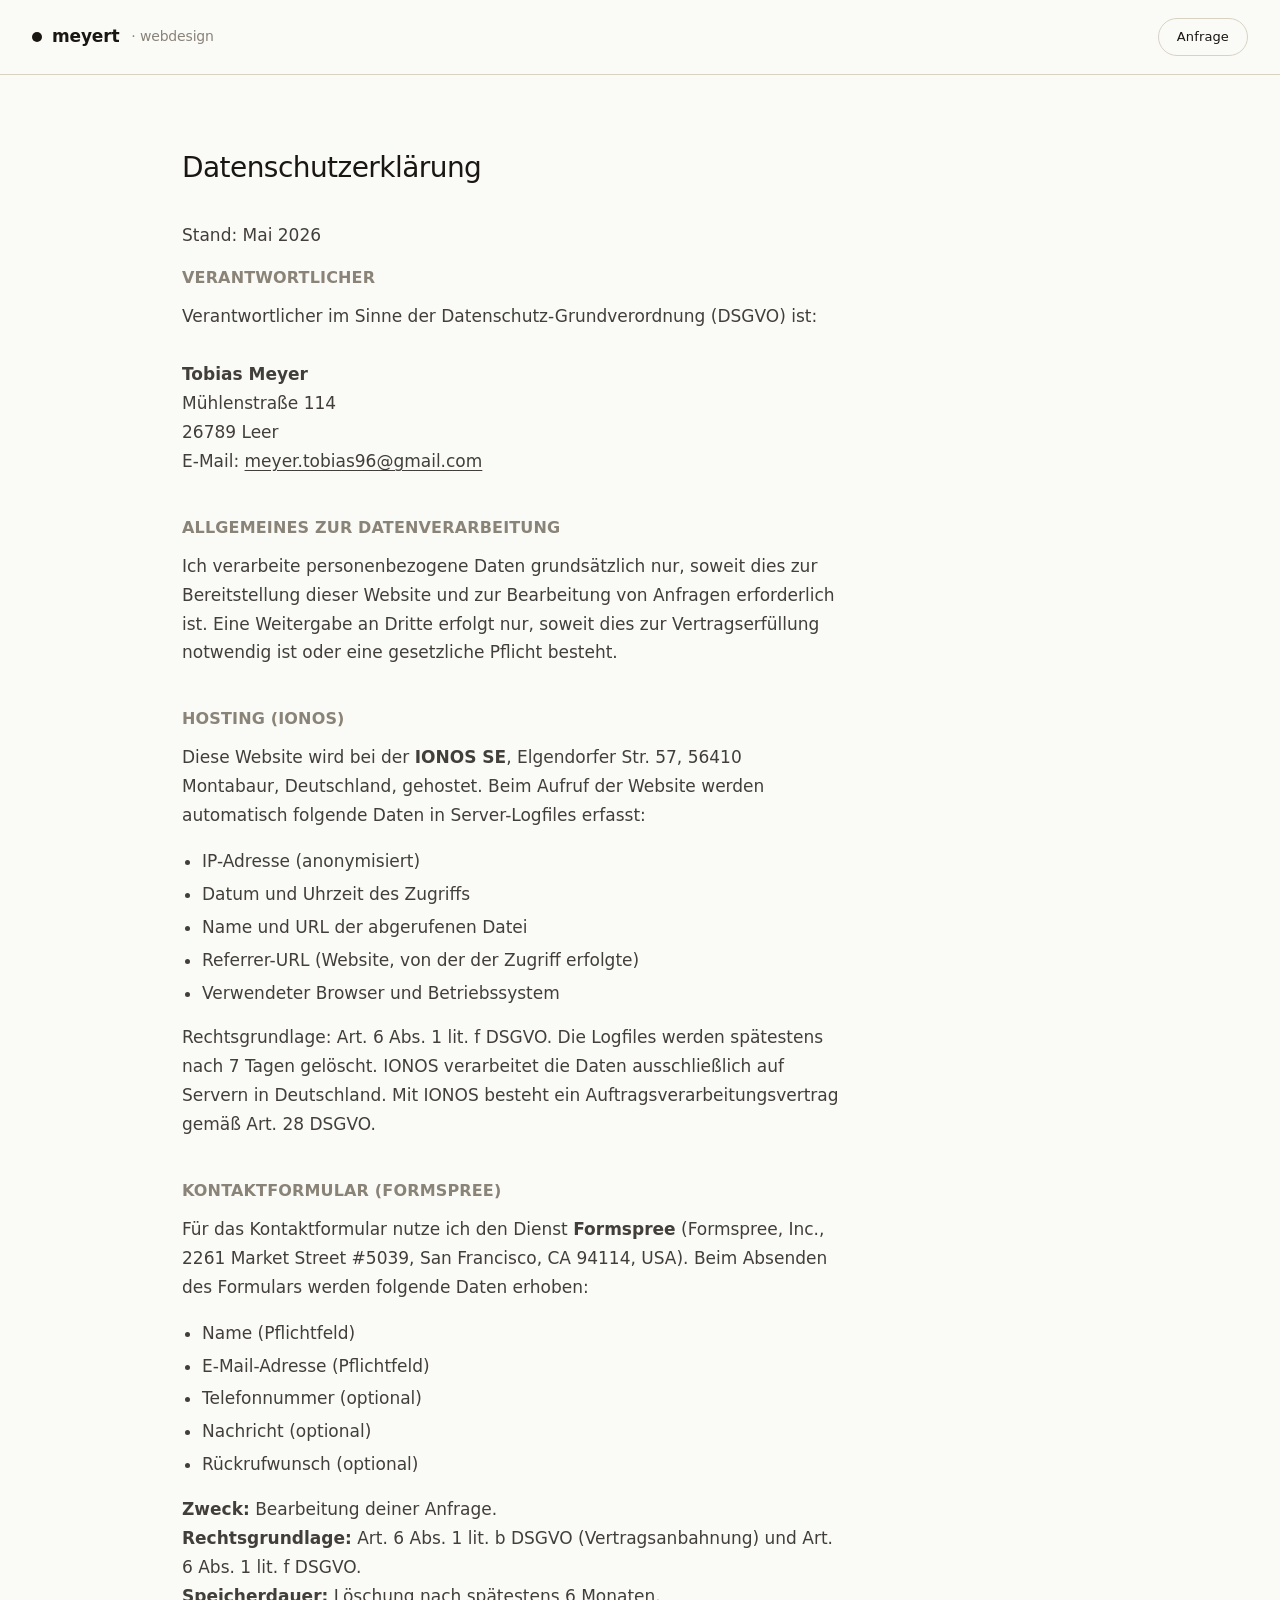
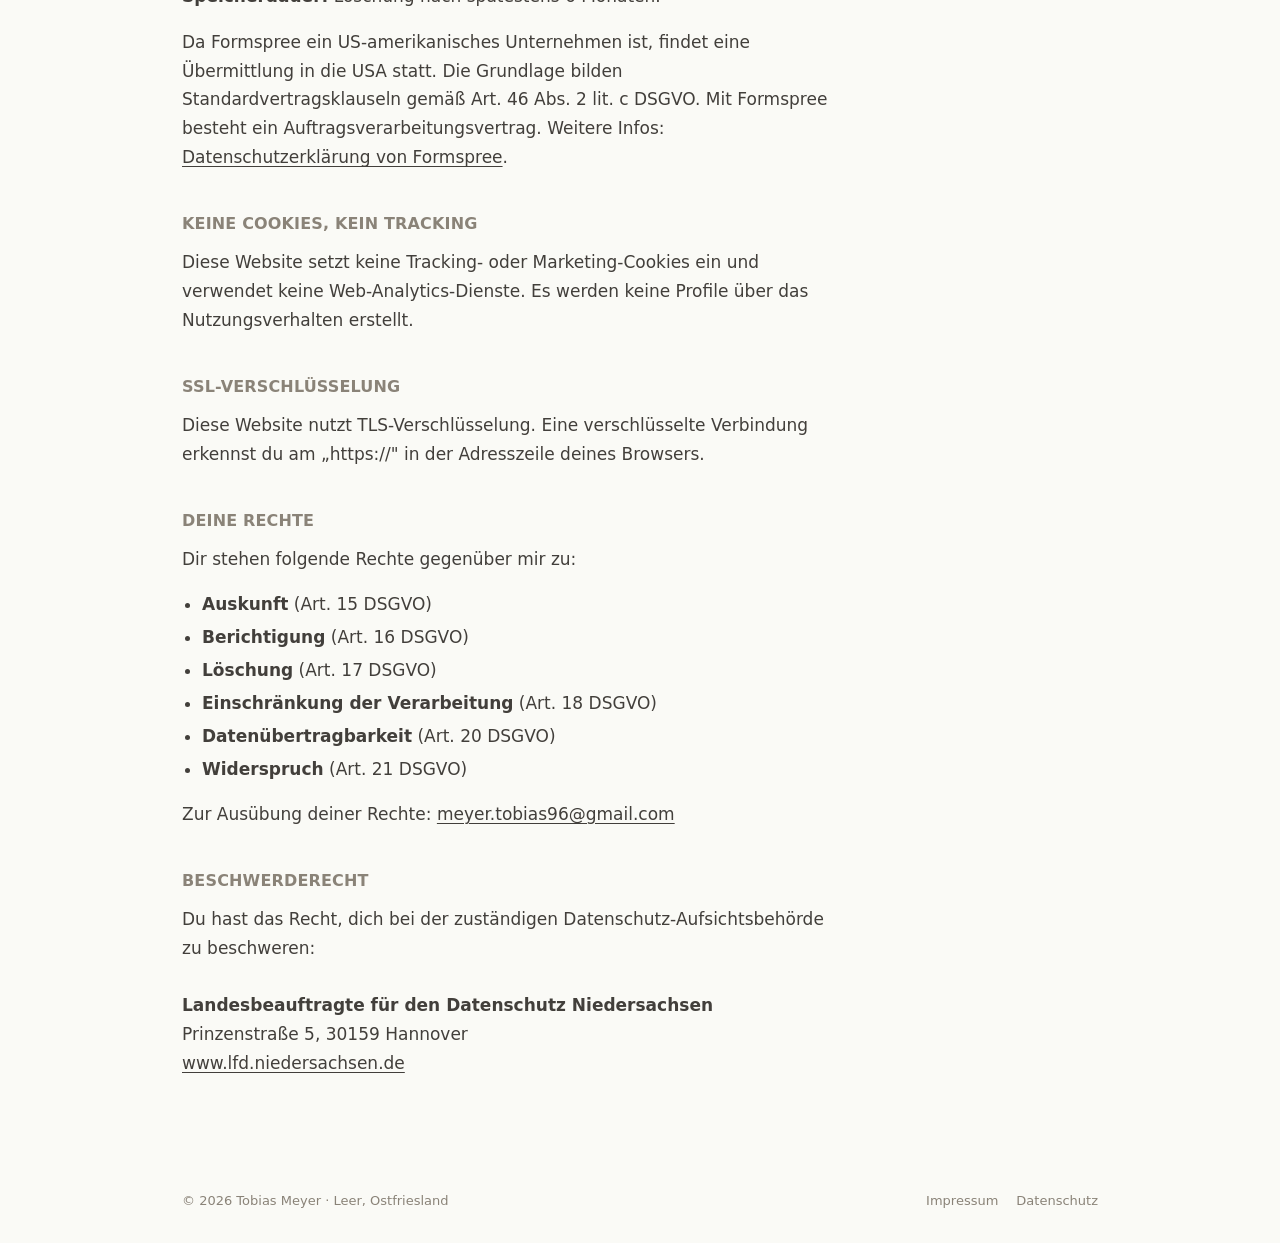
<file: datenschutz/index.html>
<!doctype html>
<html lang="de">

<head>
  <meta charset="utf-8" />
  <meta name="viewport" content="width=device-width, initial-scale=1" />
  <title>Datenschutzerklärung — meyert.tech</title>
  <meta name="robots" content="noindex, follow" />
  <link rel="canonical" href="https://meyert.tech/datenschutz/" />
  <link rel="icon" type="image/svg+xml" href="../favicon.svg" />
  <link rel="stylesheet" href="../style.css" />
  <style>
    .legal-content { border-top: none; padding-top: 72px; }
    .legal-date { font-size: 13px; color: var(--muted); margin: -20px 0 48px; }
    .legal-content ul { padding-left: 20px; margin: 10px 0 16px; }
    .legal-content li { font-size: clamp(15px, 1.8vw, 17px); line-height: 1.7; color: var(--ink); opacity: 0.82; margin-bottom: 4px; }
  </style>
</head>

<body data-mood="studio" data-scale="ruhig" data-rotator="plain">

  <nav class="reveal r1">
    <a class="brand" href="/">meyert <small>· webdesign</small></a>
    <a class="nav-cta" href="/#kontakt">
      <span id="nav-cta-text">Anfrage</span>
      <span class="nav-cta-icon" aria-hidden="true">
        <svg viewBox="0 0 24 24" fill="currentColor" width="18" height="18">
          <path d="M20 4H4c-1.1 0-2 .9-2 2v12c0 1.1.9 2 2 2h16c1.1 0 2-.9 2-2V6c0-1.1-.9-2-2-2zm0 4l-8 5-8-5V6l8 5 8-5v2z"/>
        </svg>
      </span>
    </a>
  </nav>

  <main>
    <div class="section legal-content reveal r2">

      <h1>Datenschutzerklärung</h1>
      <p class="legal-date">Stand: Mai 2026</p>

      <h2>Verantwortlicher</h2>
      <p>
        Verantwortlicher im Sinne der Datenschutz-Grundverordnung (DSGVO) ist:<br><br>
        <strong id="legal-owner-name">Tobias Meyer</strong><br>
        <span id="legal-owner-street">Mühlenstraße 114</span><br>
        <span id="legal-owner-city">26789 Leer</span><br>
        E-Mail: <a data-legal-email href="mailto:meyer.tobias96@gmail.com">meyer.tobias96@gmail.com</a>
      </p>

      <h2>Allgemeines zur Datenverarbeitung</h2>
      <p>
        Ich verarbeite personenbezogene Daten grundsätzlich nur, soweit dies zur Bereitstellung dieser Website und zur Bearbeitung von Anfragen erforderlich ist. Eine Weitergabe an Dritte erfolgt nur, soweit dies zur Vertragserfüllung notwendig ist oder eine gesetzliche Pflicht besteht.
      </p>

      <h2>Hosting (IONOS)</h2>
      <p>
        Diese Website wird bei der <strong>IONOS SE</strong>, Elgendorfer Str. 57, 56410 Montabaur, Deutschland, gehostet. Beim Aufruf der Website werden automatisch folgende Daten in Server-Logfiles erfasst:
      </p>
      <ul>
        <li>IP-Adresse (anonymisiert)</li>
        <li>Datum und Uhrzeit des Zugriffs</li>
        <li>Name und URL der abgerufenen Datei</li>
        <li>Referrer-URL (Website, von der der Zugriff erfolgte)</li>
        <li>Verwendeter Browser und Betriebssystem</li>
      </ul>
      <p>
        Rechtsgrundlage: Art. 6 Abs. 1 lit. f DSGVO. Die Logfiles werden spätestens nach 7 Tagen gelöscht. IONOS verarbeitet die Daten ausschließlich auf Servern in Deutschland. Mit IONOS besteht ein Auftragsverarbeitungsvertrag gemäß Art. 28 DSGVO.
      </p>

      <h2>Kontaktformular (Formspree)</h2>
      <p>
        Für das Kontaktformular nutze ich den Dienst <strong>Formspree</strong> (Formspree, Inc., 2261 Market Street #5039, San Francisco, CA 94114, USA). Beim Absenden des Formulars werden folgende Daten erhoben:
      </p>
      <ul>
        <li>Name (Pflichtfeld)</li>
        <li>E-Mail-Adresse (Pflichtfeld)</li>
        <li>Telefonnummer (optional)</li>
        <li>Nachricht (optional)</li>
        <li>Rückrufwunsch (optional)</li>
      </ul>
      <p>
        <strong>Zweck:</strong> Bearbeitung deiner Anfrage.<br>
        <strong>Rechtsgrundlage:</strong> Art. 6 Abs. 1 lit. b DSGVO (Vertragsanbahnung) und Art. 6 Abs. 1 lit. f DSGVO.<br>
        <strong>Speicherdauer:</strong> Löschung nach spätestens 6 Monaten.
      </p>
      <p>
        Da Formspree ein US-amerikanisches Unternehmen ist, findet eine Übermittlung in die USA statt. Die Grundlage bilden Standardvertragsklauseln gemäß Art. 46 Abs. 2 lit. c DSGVO. Mit Formspree besteht ein Auftragsverarbeitungsvertrag. Weitere Infos: <a href="https://formspree.io/legal/privacy-policy/" target="_blank" rel="noopener">Datenschutzerklärung von Formspree</a>.
      </p>

      <h2>Keine Cookies, kein Tracking</h2>
      <p>
        Diese Website setzt keine Tracking- oder Marketing-Cookies ein und verwendet keine Web-Analytics-Dienste. Es werden keine Profile über das Nutzungsverhalten erstellt.
      </p>

      <h2>SSL-Verschlüsselung</h2>
      <p>
        Diese Website nutzt TLS-Verschlüsselung. Eine verschlüsselte Verbindung erkennst du am „https://" in der Adresszeile deines Browsers.
      </p>

      <h2>Deine Rechte</h2>
      <p>Dir stehen folgende Rechte gegenüber mir zu:</p>
      <ul>
        <li><strong>Auskunft</strong> (Art. 15 DSGVO)</li>
        <li><strong>Berichtigung</strong> (Art. 16 DSGVO)</li>
        <li><strong>Löschung</strong> (Art. 17 DSGVO)</li>
        <li><strong>Einschränkung der Verarbeitung</strong> (Art. 18 DSGVO)</li>
        <li><strong>Datenübertragbarkeit</strong> (Art. 20 DSGVO)</li>
        <li><strong>Widerspruch</strong> (Art. 21 DSGVO)</li>
      </ul>
      <p>
        Zur Ausübung deiner Rechte: <a data-legal-email href="mailto:meyer.tobias96@gmail.com">meyer.tobias96@gmail.com</a>
      </p>

      <h2>Beschwerderecht</h2>
      <p>
        Du hast das Recht, dich bei der zuständigen Datenschutz-Aufsichtsbehörde zu beschweren:<br><br>
        <strong>Landesbeauftragte für den Datenschutz Niedersachsen</strong><br>
        Prinzenstraße 5, 30159 Hannover<br>
        <a href="https://www.lfd.niedersachsen.de" target="_blank" rel="noopener">www.lfd.niedersachsen.de</a>
      </p>

    </div>
  </main>

  <footer>
    <div id="footer-copy">© 2026 Tobias Meyer · Ostfriesland</div>
    <div class="links" id="footer-links">
      <a href="/impressum/">Impressum</a>
      <a href="/datenschutz/">Datenschutz</a>
    </div>
  </footer>

  <script src="../legal.js" defer></script>

</body>

</html>
</file>
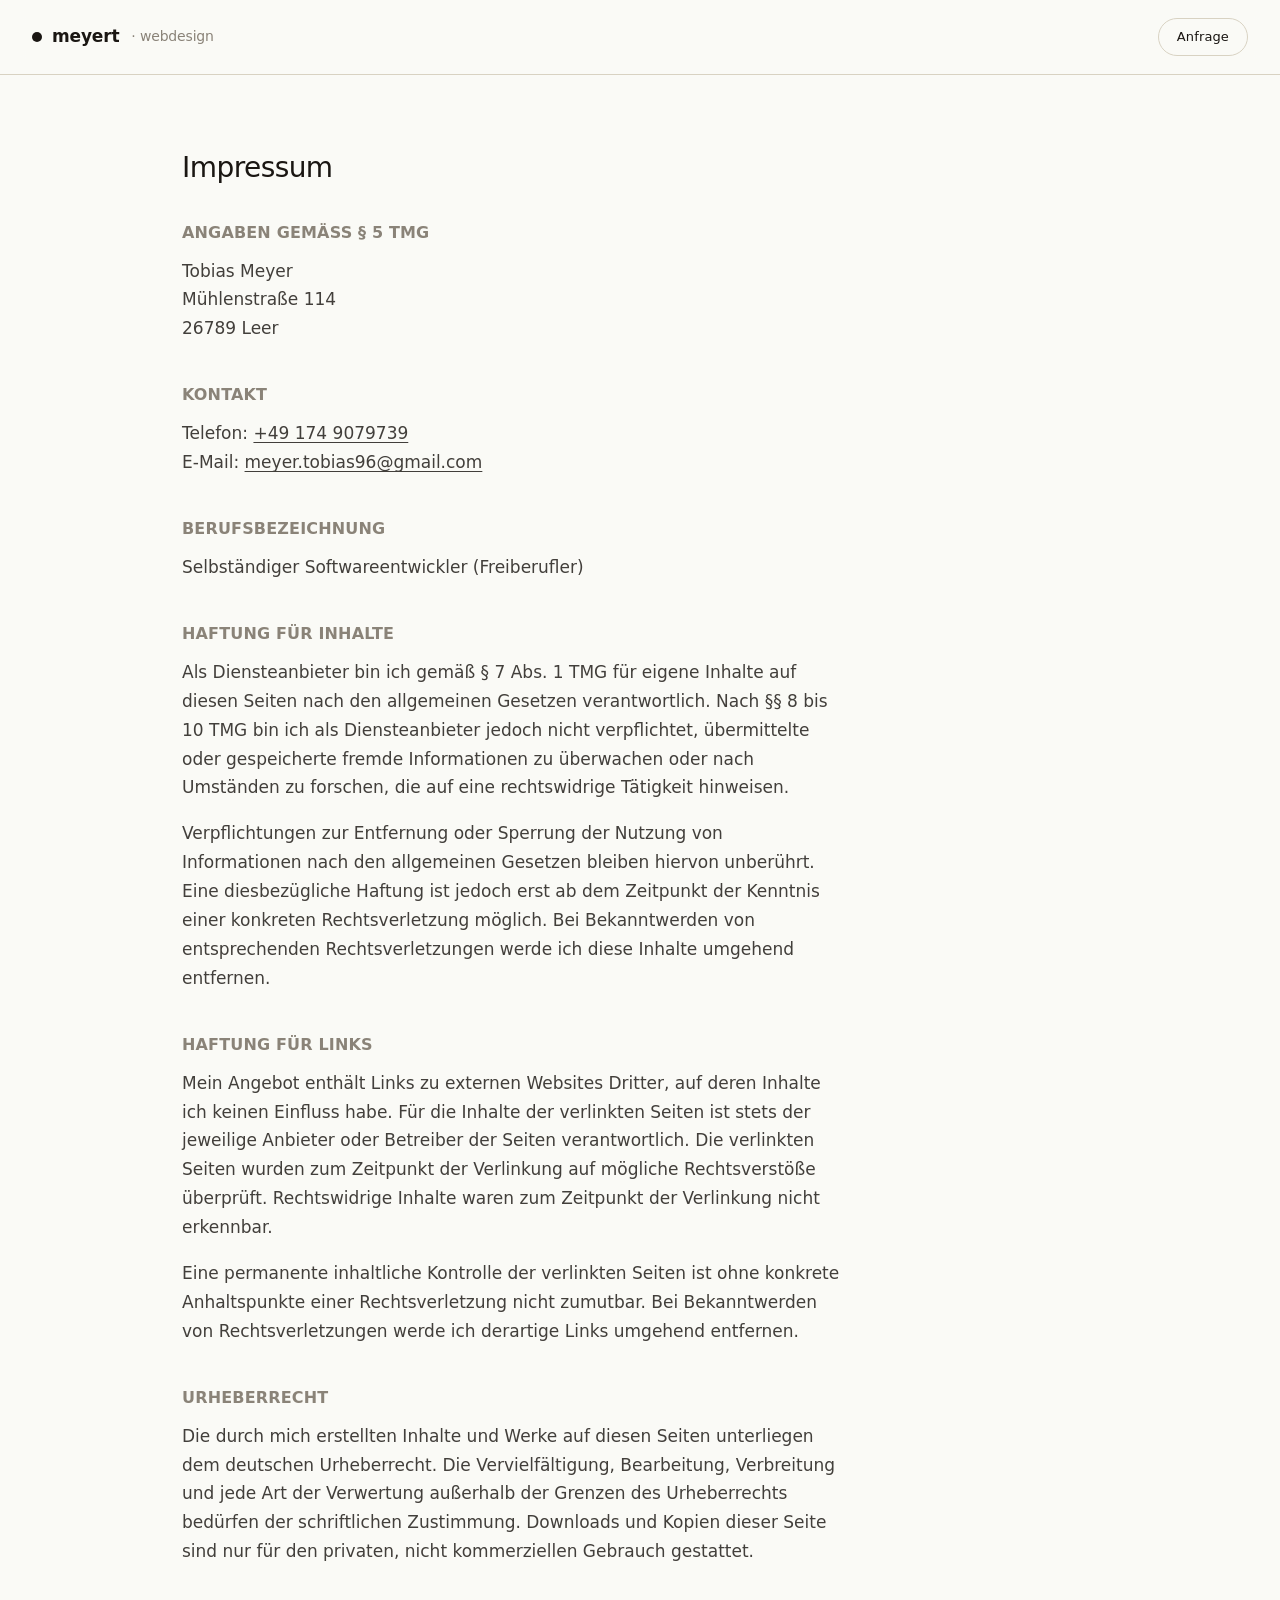
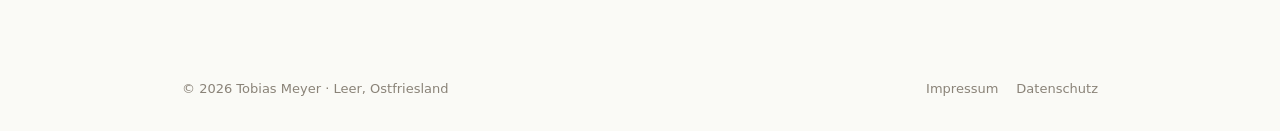
<file: impressum/index.html>
<!doctype html>
<html lang="de">

<head>
  <meta charset="utf-8" />
  <meta name="viewport" content="width=device-width, initial-scale=1" />
  <title>Impressum — meyert.tech</title>
  <meta name="robots" content="noindex, follow" />
  <link rel="canonical" href="https://meyert.tech/impressum/" />
  <link rel="icon" type="image/svg+xml" href="../favicon.svg" />
  <link rel="stylesheet" href="../style.css" />
  <style>
    .legal-content { border-top: none; padding-top: 72px; }
  </style>
</head>

<body data-mood="studio" data-scale="ruhig" data-rotator="plain">

  <nav class="reveal r1">
    <a class="brand" href="/">meyert <small>· webdesign</small></a>
    <a class="nav-cta" href="/#kontakt">
      <span id="nav-cta-text">Anfrage</span>
      <span class="nav-cta-icon" aria-hidden="true">
        <svg viewBox="0 0 24 24" fill="currentColor" width="18" height="18">
          <path d="M20 4H4c-1.1 0-2 .9-2 2v12c0 1.1.9 2 2 2h16c1.1 0 2-.9 2-2V6c0-1.1-.9-2-2-2zm0 4l-8 5-8-5V6l8 5 8-5v2z"/>
        </svg>
      </span>
    </a>
  </nav>

  <main>
    <div class="section legal-content reveal r2">

      <h1>Impressum</h1>

      <h2>Angaben gemäß § 5 TMG</h2>
      <address>
        <span id="legal-owner-name">Tobias Meyer</span><br>
        <span id="legal-owner-street">Mühlenstraße 114</span><br>
        <span id="legal-owner-city">26789 Leer</span>
      </address>

      <h2>Kontakt</h2>
      <p>
        Telefon: <a id="legal-owner-phone" href="tel:+491749079739">+49 174 9079739</a><br>
        E-Mail: <a data-legal-email href="mailto:meyer.tobias96@gmail.com">meyer.tobias96@gmail.com</a>
      </p>

      <h2>Berufsbezeichnung</h2>
      <p>Selbständiger Softwareentwickler (Freiberufler)</p>

      <h2>Haftung für Inhalte</h2>
      <p>
        Als Diensteanbieter bin ich gemäß § 7 Abs. 1 TMG für eigene Inhalte auf diesen Seiten nach den allgemeinen Gesetzen verantwortlich. Nach §§ 8 bis 10 TMG bin ich als Diensteanbieter jedoch nicht verpflichtet, übermittelte oder gespeicherte fremde Informationen zu überwachen oder nach Umständen zu forschen, die auf eine rechtswidrige Tätigkeit hinweisen.
      </p>
      <p>
        Verpflichtungen zur Entfernung oder Sperrung der Nutzung von Informationen nach den allgemeinen Gesetzen bleiben hiervon unberührt. Eine diesbezügliche Haftung ist jedoch erst ab dem Zeitpunkt der Kenntnis einer konkreten Rechtsverletzung möglich. Bei Bekanntwerden von entsprechenden Rechtsverletzungen werde ich diese Inhalte umgehend entfernen.
      </p>

      <h2>Haftung für Links</h2>
      <p>
        Mein Angebot enthält Links zu externen Websites Dritter, auf deren Inhalte ich keinen Einfluss habe. Für die Inhalte der verlinkten Seiten ist stets der jeweilige Anbieter oder Betreiber der Seiten verantwortlich. Die verlinkten Seiten wurden zum Zeitpunkt der Verlinkung auf mögliche Rechtsverstöße überprüft. Rechtswidrige Inhalte waren zum Zeitpunkt der Verlinkung nicht erkennbar.
      </p>
      <p>
        Eine permanente inhaltliche Kontrolle der verlinkten Seiten ist ohne konkrete Anhaltspunkte einer Rechtsverletzung nicht zumutbar. Bei Bekanntwerden von Rechtsverletzungen werde ich derartige Links umgehend entfernen.
      </p>

      <h2>Urheberrecht</h2>
      <p>
        Die durch mich erstellten Inhalte und Werke auf diesen Seiten unterliegen dem deutschen Urheberrecht. Die Vervielfältigung, Bearbeitung, Verbreitung und jede Art der Verwertung außerhalb der Grenzen des Urheberrechts bedürfen der schriftlichen Zustimmung. Downloads und Kopien dieser Seite sind nur für den privaten, nicht kommerziellen Gebrauch gestattet.
      </p>

    </div>
  </main>

  <footer>
    <div id="footer-copy">© 2026 Tobias Meyer · Ostfriesland</div>
    <div class="links" id="footer-links">
      <a href="/impressum/">Impressum</a>
      <a href="/datenschutz/">Datenschutz</a>
    </div>
  </footer>

  <script src="../legal.js" defer></script>

</body>

</html>
</file>
<file: style.css>
:root {
    /* Stimmung — Frisch (default) */
    --bg: #ffffff;
    --soft: #f5f4ee;
    --ink: #0f0e0c;
    --muted: #8a8378;
    --line: #e4e0d4;
    --accent: #15803d;
    --accent-soft: rgba(21, 128, 61, 0.18);
    --whatsapp: #25d366;
    --glow-1: rgba(21, 128, 61, 0.10);
    --glow-2: rgba(247, 166, 99, 0.12);
    --glow-3: rgba(120, 170, 210, 0.08);

    /* Hero-Skala — Bühne (default) */
    --hero-headline: clamp(60px, 12vw, 148px);
    --hero-headline-mobile: clamp(48px, 14vw, 88px);
    --hero-sub: clamp(20px, 2.6vw, 28px);
    --hero-sub-mobile: clamp(18px, 4.5vw, 22px);
    --hero-pad-top: clamp(56px, 10vh, 96px);
    --hero-pad-bottom: clamp(48px, 8vh, 80px);
    --hero-meta-num: clamp(20px, 2.4vw, 28px);
}

/* === Stimmung === */
body[data-mood="studio"] {
    --bg: #fafaf6;
    --soft: #efece1;
    --ink: #1a1612;
    --muted: #8a8378;
    --line: #d8d2c2;
    --accent: #1a1612;
    --accent-soft: rgba(26, 22, 18, 0.10);
    --glow-1: transparent;
    --glow-2: transparent;
    --glow-3: transparent;
}

/* === Hero-Skala === */
body[data-scale="ruhig"] {
    --hero-headline: clamp(32px, 5vw, 60px);
    --hero-headline-mobile: clamp(28px, 8vw, 48px);
    --hero-sub: clamp(16px, 1.9vw, 19px);
    --hero-sub-mobile: clamp(15px, 3.5vw, 17px);
    --hero-pad-top: clamp(40px, 6vh, 56px);
    --hero-pad-bottom: clamp(32px, 5vh, 48px);
    --hero-meta-num: clamp(16px, 1.8vw, 20px);
}

body[data-scale="klar"] {
    --hero-headline: clamp(44px, 7vw, 88px);
    --hero-headline-mobile: clamp(36px, 10vw, 60px);
    --hero-sub: clamp(17px, 2vw, 21px);
    --hero-sub-mobile: clamp(16px, 4vw, 19px);
    --hero-pad-top: clamp(64px, 9vh, 96px);
    --hero-pad-bottom: clamp(56px, 8vh, 80px);
    --hero-meta-num: clamp(18px, 2vw, 22px);
}

* {
    box-sizing: border-box;
}

html,
body {
    margin: 0;
    padding: 0;
    background: var(--bg);
    color: var(--ink);
    transition: background 0.4s ease, color 0.4s ease;
}

body {
    font-family: ui-sans-serif, system-ui, -apple-system, BlinkMacSystemFont, "Segoe UI", sans-serif;
    line-height: 1.5;
    font-size: 16px;
    -webkit-font-smoothing: antialiased;
    overflow-x: hidden;
}

a {
    color: inherit;
    text-decoration: none;
}

/* Top nav */
nav {
    position: sticky;
    top: 0;
    z-index: 10;
    display: flex;
    justify-content: space-between;
    align-items: center;
    padding: 18px 32px;
    background: color-mix(in srgb, var(--bg) 88%, transparent);
    backdrop-filter: blur(12px);
    -webkit-backdrop-filter: blur(12px);
    border-bottom: 1px solid var(--line);
    transition: background 0.4s, border-color 0.4s;
}

.brand {
    display: flex;
    align-items: center;
    gap: 10px;
    font-size: 17px;
    font-weight: 600;
    letter-spacing: -0.01em;
}

.brand::before {
    content: "";
    width: 10px;
    height: 10px;
    border-radius: 50%;
    background: var(--ink);
    transition: background 0.4s;
}

.brand small {
    font-weight: 400;
    color: var(--muted);
    font-size: 14px;
    margin-left: 2px;
}

.nav-cta {
    display: inline-flex;
    align-items: center;
    gap: 7px;
    background: transparent;
    color: var(--ink);
    padding: 8px 18px;
    font-size: 13px;
    font-weight: 500;
    border-radius: 999px;
    border: 1px solid var(--line);
    letter-spacing: 0.01em;
    transition: background 0.2s, border-color 0.2s, color 0.2s;
}

.nav-cta:hover {
    background: var(--ink);
    color: var(--bg);
    border-color: var(--ink);
}

.nav-cta-icon {
    display: none;
}

/* Hero */
.hero {
    position: relative;
    overflow: hidden;
    padding: var(--hero-pad-top) 0 calc(var(--hero-pad-bottom) + 8px);
    background: linear-gradient(180deg, rgba(255, 255, 255, 0.96) 0%, rgba(255, 255, 255, 0.88) 100%);
}

body[data-mood="studio"] .hero {
    background: var(--soft);
    border-bottom: 1px solid var(--line);
}

.hero-glow {
    position: absolute;
    inset: -12% -6% 0 -6%;
    pointer-events: none;
    z-index: 0;
    background:
        radial-gradient(ellipse 55% 48% at 20% 32%, var(--glow-1), transparent 62%),
        radial-gradient(ellipse 45% 40% at 78% 28%, var(--glow-2), transparent 58%),
        radial-gradient(ellipse 68% 38% at 62% 82%, var(--glow-3), transparent 60%);
    filter: blur(5px);
    animation: drift 24s ease-in-out infinite alternate;
    transition: background 0.5s;
}

@keyframes drift {
    0% {
        transform: translate(0, 0) scale(1);
    }

    100% {
        transform: translate(36px, 26px) scale(1.08);
    }
}

.hero-inner {
    position: relative;
    z-index: 1;
    max-width: 980px;
    margin: 0 auto;
    padding: 0 30px;
}

/* Status pill */
.hero-tag {
    display: inline-flex;
    align-items: center;
    gap: 10px;
    padding: 10px 16px;
    background: rgba(255, 255, 255, 0.9);
    border: 1px solid var(--line);
    border-radius: 999px;
    font-size: 14px;
    font-weight: 500;
    color: var(--ink);
    margin-bottom: 30px;
    backdrop-filter: blur(12px);
    -webkit-backdrop-filter: blur(12px);
}

.hero-tag-pulse {
    position: relative;
    width: 9px;
    height: 9px;
    border-radius: 50%;
    background: var(--whatsapp);
    flex-shrink: 0;
}

.hero-tag-pulse::after {
    content: "";
    position: absolute;
    inset: 0;
    background: var(--whatsapp);
    border-radius: 50%;
    animation: ping 2s cubic-bezier(0, 0, 0.2, 1) infinite;
}

@keyframes ping {
    0% {
        transform: scale(1);
        opacity: 0.7;
    }

    80%,
    100% {
        transform: scale(3.5);
        opacity: 0;
    }
}

.hero-tag-sep {
    color: var(--muted);
}

/* Lead-in / sub */
.hero-pre,
.hero-post {
    display: block;
    font-size: var(--hero-sub);
    font-weight: 400;
    line-height: 1.28;
    margin: 0;
    color: var(--ink);
    transition: font-size 0.4s;
}

.hero-pre {
    color: var(--muted);
    letter-spacing: 0.08em;
    text-transform: uppercase;
    font-weight: 600;
    margin-bottom: 10px;
}

.hero-headline .hero-pre {
    flex-basis: 100%;
    margin-bottom: 16px;
}

.hero-hook {
    flex: 0 0 100%;
    line-height: 1.05;
}

.hero-post {
    margin-top: 16px;
    max-width: 560px;
    color: var(--muted);
}

/* Massive rotating headline */
.hero-headline {
    font-size: var(--hero-headline);
    font-weight: 700;
    line-height: 1.02;
    letter-spacing: -0.06em;
    margin: 0;
    display: flex;
    align-items: flex-end;
    flex-wrap: wrap;
    gap: 0.16em;
    transition: font-size 0.4s, line-height 0.4s;
}

.rotator-wrap {
    position: relative;
    display: inline-flex;
    align-items: flex-end;
    overflow: hidden;
    vertical-align: baseline;
    line-height: 1.02;
    padding: 0.12em 0 0.18em;
    min-height: 1.02em;
}

.rot-word {
    position: relative;
    color: var(--accent);
    padding: 0 0.04em;
    display: inline-block;
    white-space: nowrap;
    will-change: transform, opacity;
    transition: transform 0.45s cubic-bezier(.7, 0, .2, 1), opacity 0.35s ease, background 0.4s, color 0.4s;
}

.rot-word.is-out {
    transform: translateY(-120%);
    opacity: 0;
}

.rot-word.is-pre {
    transform: translateY(120%);
    opacity: 0;
    transition: none;
}

@media (max-width: 720px) {
    .hero-headline {
        flex-wrap: wrap;
        gap: 0.16em;
    }

    .rotator-wrap {
        padding: 0.1em 0 0.18em;
    }
}


/* CTAs */
.hero-actions {
    display: flex;
    flex-wrap: wrap;
    gap: 14px;
    align-items: center;
    margin-top: 42px;
}

.cta {
    display: inline-flex;
    align-items: center;
    gap: 12px;
    padding: 16px 26px;
    border-radius: 999px;
    font-size: 16px;
    font-weight: 500;
    transition: transform 0.25s ease, background 0.2s, color 0.2s, box-shadow 0.2s;
}

.cta:active {
    transform: scale(0.97);
}

.cta-primary {
    background: var(--whatsapp);
    color: white;
    box-shadow: 0 16px 44px -22px rgba(37, 211, 102, 0.5);
}

.cta-primary:hover {
    background: var(--accent);
    box-shadow: 0 16px 40px -18px rgba(0, 0, 0, 0.18);
    transform: translateY(-2px);
}

.cta-primary svg {
    width: 18px;
    height: 18px;
}

.cta-secondary {
    background: transparent;
    color: var(--ink);
    border: 1px solid var(--line);
}

.cta-secondary:hover {
    background: var(--ink);
    color: var(--bg);
    border-color: var(--ink);
}

.hero-note {
    font-size: 13px;
    color: var(--muted);
    margin-top: 18px;
    letter-spacing: 0.02em;
}

/* Meta stats */
.hero-meta {
    display: grid;
    grid-template-columns: repeat(4, auto);
    gap: clamp(20px, 4vw, 52px);
    margin-top: clamp(46px, 6.5vh, 68px);
    padding-top: 24px;
    border-top: 1px solid var(--line);
    width: fit-content;
}

.hero-meta-num {
    display: block;
    font-size: var(--hero-meta-num);
    font-weight: 500;
    letter-spacing: -0.02em;
    line-height: 1;
    color: var(--ink);
    transition: font-size 0.4s;
}

.hero-meta-lab {
    display: block;
    font-size: 12px;
    color: var(--muted);
    margin-top: 6px;
    letter-spacing: 0.01em;
}

@media (max-width: 720px) {
    .hero {
        padding-top: clamp(40px, 12vw, 64px);
        padding-bottom: clamp(32px, 10vw, 52px);
    }

    .hero-inner {
        padding: 0 22px;
    }

    .hero-tag {
        margin-bottom: 22px;
    }

    .hero-headline {
        font-size: var(--hero-headline-mobile);
        margin: 0;
    }

    .hero-post {
        font-size: var(--hero-sub-mobile);
        max-width: 100%;
    }

    .hero-actions {
        flex-direction: column;
        align-items: stretch;
        gap: 14px;
        margin-top: 34px;
    }

    .cta {
        justify-content: center;
        width: 100%;
        padding: 14px 18px;
    }

    .hero-meta {
        grid-template-columns: repeat(2, minmax(0, 1fr));
        gap: 14px 24px;
        margin-top: 34px;
        padding-top: 18px;
    }
}

/* Section heads */
.section {
    max-width: 980px;
    margin: 0 auto;
    padding: 64px 32px;
    border-top: 1px solid var(--line);
}

.section-head {
    display: flex;
    justify-content: space-between;
    align-items: baseline;
    margin-bottom: 32px;
    flex-wrap: wrap;
    gap: 12px;
}

.section-head h2 {
    font-size: clamp(22px, 3.5vw, 28px);
    font-weight: 500;
    letter-spacing: -0.02em;
    margin: 0;
}

.section-head .label {
    font-size: 12px;
    color: var(--muted);
    letter-spacing: 0.02em;
}

/* Services grid */
.services {
    display: grid;
    grid-template-columns: repeat(auto-fit, minmax(240px, 1fr));
    gap: 1px;
    background: var(--line);
    border: 1px solid var(--line);
    border-radius: 16px;
    overflow: hidden;
}

.service {
    background: var(--bg);
    padding: 24px 22px;
    display: flex;
    flex-direction: column;
    gap: 6px;
    transition: background 0.2s;
}

.service:hover {
    background: var(--soft);
}

.service-top {
    display: flex;
    justify-content: space-between;
    align-items: baseline;
    margin-bottom: 10px;
}

.service-tag {
    font-size: 11px;
    color: var(--muted);
    letter-spacing: 0.04em;
}

.service-name {
    font-size: 18px;
    font-weight: 500;
    letter-spacing: -0.01em;
}

.service-desc {
    font-size: 13px;
    color: var(--muted);
    line-height: 1.45;
    margin-top: 4px;
}

/* Pricing */
.pricing-grid {
    display: grid;
    grid-template-columns: repeat(auto-fit, minmax(280px, 1fr));
    gap: 16px;
}

.pricing-card {
    background: var(--soft);
    border-radius: 20px;
    padding: 32px 28px;
    display: flex;
    flex-direction: column;
}

.pricing-card--emphasis {
    background: var(--ink);
    color: var(--bg);
}

.pricing-tag {
    font-size: 11px;
    font-weight: 600;
    letter-spacing: 0.08em;
    text-transform: uppercase;
    color: var(--muted);
    margin-bottom: 18px;
}

.pricing-card--emphasis .pricing-tag {
    color: color-mix(in srgb, var(--bg) 45%, transparent);
}

.pricing-price {
    font-size: clamp(34px, 6vw, 48px);
    font-weight: 600;
    letter-spacing: -0.04em;
    line-height: 1;
    margin-bottom: 16px;
}

.pricing-desc {
    font-size: 15px;
    line-height: 1.55;
    color: var(--muted);
    margin: 0 0 28px;
}

.pricing-card--emphasis .pricing-desc {
    color: color-mix(in srgb, var(--bg) 55%, transparent);
}

.pricing-list {
    list-style: none;
    padding: 0;
    margin: 0 0 36px;
    display: flex;
    flex-direction: column;
    gap: 11px;
    flex: 1;
}

.pricing-list li {
    font-size: 14px;
    color: var(--muted);
    padding-left: 22px;
    position: relative;
    line-height: 1.4;
}

.pricing-list li::before {
    content: "✓";
    position: absolute;
    left: 0;
    color: var(--accent);
    font-weight: 700;
    font-size: 13px;
}

.pricing-card--emphasis .pricing-list li {
    color: color-mix(in srgb, var(--bg) 60%, transparent);
}

.pricing-card--emphasis .pricing-list li::before {
    color: var(--whatsapp);
}

.pricing-cta-secondary {
    border-color: color-mix(in srgb, var(--bg) 20%, transparent);
    color: var(--bg);
}

.pricing-cta-secondary:hover {
    background: var(--bg);
    color: var(--ink);
    border-color: var(--bg);
}

@media (max-width: 640px) {
    .pricing-card {
        padding: 24px 20px;
    }

    .pricing-price {
        font-size: clamp(30px, 10vw, 40px);
    }
}

/* Work — visual cards */
.work-grid {
    display: grid;
    grid-template-columns: repeat(auto-fit, minmax(220px, 1fr));
    gap: 16px;
}

.work-card {
    display: flex;
    flex-direction: column;
    background: var(--soft);
    border-radius: 16px;
    overflow: hidden;
    transition: transform 0.25s ease, box-shadow 0.25s ease;
}

.work-card:hover {
    transform: translateY(-4px);
    box-shadow: 0 12px 28px -16px rgba(0, 0, 0, 0.18);
}

.work-thumb {
    aspect-ratio: 4 / 3;
    position: relative;
    overflow: hidden;
}

.work-thumb img {
    width: 100%;
    height: 100%;
    object-fit: cover;
    display: block;
}

.work-thumb-1 {
    background-image: linear-gradient(135deg, #e8d6c5 0%, #c89372 100%);
}

.work-thumb-2 {
    background-image: linear-gradient(135deg, #efe2c4 0%, #d4a85a 100%);
}

.work-thumb-3 {
    background-image: linear-gradient(135deg, #cfdce6 0%, #6f95b3 100%);
}

.work-thumb-4 {
    background-image: linear-gradient(135deg, #d1d9c5 0%, #7a8a5a 100%);
}

.work-info {
    padding: 14px 16px 16px;
    display: flex;
    justify-content: space-between;
    align-items: baseline;
}

.work-info .name {
    font-size: 15px;
    font-weight: 500;
}

.work-info .meta {
    font-size: 12px;
    color: var(--muted);
}

/* About */
.about {
    display: grid;
    grid-template-columns: 1fr;
    gap: 24px;
    align-items: start;
}

.about p {
    font-size: clamp(17px, 2.2vw, 20px);
    line-height: 1.5;
    margin: 0;
    max-width: 640px;
    color: #2a2520;
    text-wrap: pretty;
}

body[data-mood] .about p {
    color: var(--ink);
    opacity: 0.86;
}

.about-meta {
    display: flex;
    flex-wrap: wrap;
    gap: 8px;
    margin-top: 8px;
}

.about-meta span {
    font-size: 13px;
    padding: 6px 12px;
    background: var(--soft);
    border-radius: 999px;
    color: var(--ink);
}

/* CTA banner */
.cta-banner {
    max-width: 980px;
    margin: 0 auto;
    padding: 32px;
}

.cta-banner-inner {
    background: var(--ink);
    color: var(--bg);
    border-radius: 24px;
    padding: clamp(32px, 5vw, 48px);
    text-align: center;
    transition: background 0.4s, color 0.4s;
}

.cta-banner h2 {
    font-size: clamp(28px, 5vw, 40px);
    font-weight: 500;
    letter-spacing: -0.025em;
    line-height: 1.05;
    margin: 0 0 24px;
}

.cta-banner .cta-primary {
    background: var(--whatsapp);
}

.cta-banner .cta-primary:hover {
    background: var(--bg);
    color: var(--ink);
}

.cta-banner .note {
    margin-top: 16px;
    font-size: 13px;
    color: color-mix(in srgb, var(--bg) 55%, transparent);
}

/* Footer */
footer {
    max-width: 980px;
    margin: 0 auto;
    padding: 32px;
    display: flex;
    justify-content: space-between;
    align-items: center;
    flex-wrap: wrap;
    gap: 12px;
    font-size: 13px;
    color: var(--muted);
}

footer .links {
    display: flex;
    gap: 18px;
}

footer a:hover {
    color: var(--ink);
}

/* Legal pages */
.legal-content h1 {
    font-size: clamp(22px, 3.5vw, 28px);
    font-weight: 500;
    letter-spacing: -0.02em;
    margin: 0 0 32px;
}

.legal-content h2 {
    font-size: 16px;
    font-weight: 600;
    letter-spacing: 0.01em;
    text-transform: uppercase;
    color: var(--muted);
    margin: 2.5em 0 0.75em;
}

.legal-content h2:first-of-type {
    margin-top: 0;
}

.legal-content p,
.legal-content address {
    font-style: normal;
    font-size: clamp(15px, 1.8vw, 17px);
    line-height: 1.7;
    color: var(--ink);
    opacity: 0.82;
    max-width: 660px;
    margin: 0 0 1em;
}

.legal-content a {
    color: var(--accent);
    text-decoration: underline;
    text-underline-offset: 3px;
}

.legal-content a:hover {
    opacity: 0.72;
}

/* Branchen */
.branchen-grid {
    display: flex;
    flex-wrap: wrap;
    gap: 8px;
    margin-bottom: 22px;
}

.branche-tag {
    font-size: 13px;
    font-weight: 500;
    padding: 7px 15px;
    background: var(--soft);
    border-radius: 999px;
    color: var(--ink);
    border: 1px solid var(--line);
    letter-spacing: 0.01em;
    transition: background 0.2s, border-color 0.2s;
}

.branche-tag:hover {
    background: var(--ink);
    color: var(--bg);
    border-color: var(--ink);
}

.branchen-note {
    font-size: 15px;
    color: var(--muted);
    margin: 0;
    max-width: 580px;
    line-height: 1.55;
}

/* About regions */
.about-regions {
    font-size: 13px;
    color: var(--muted);
    line-height: 1.7;
    margin: 0;
    padding-top: 18px;
    border-top: 1px solid var(--line);
    letter-spacing: 0.01em;
}

/* FAQ */
.faq-list {
    display: flex;
    flex-direction: column;
    border: 1px solid var(--line);
    border-radius: 16px;
    overflow: hidden;
    max-width: 700px;
}

.faq-item {
    border-bottom: 1px solid var(--line);
    transition: background 0.2s;
}

.faq-item:last-child {
    border-bottom: none;
}

.faq-question {
    font-size: 16px;
    font-weight: 500;
    padding: 20px 24px;
    cursor: pointer;
    list-style: none;
    display: flex;
    justify-content: space-between;
    align-items: center;
    gap: 16px;
    transition: background 0.18s;
    letter-spacing: -0.01em;
}

.faq-question::-webkit-details-marker {
    display: none;
}

.faq-question::after {
    content: "+";
    font-size: 22px;
    font-weight: 300;
    color: var(--muted);
    flex-shrink: 0;
    transition: transform 0.22s ease, color 0.18s;
    line-height: 1;
}

.faq-item[open] > .faq-question {
    background: var(--soft);
}

.faq-item[open] > .faq-question::after {
    transform: rotate(45deg);
    color: var(--ink);
}

.faq-question:hover {
    background: var(--soft);
}

.faq-answer {
    padding: 0 24px 22px;
    background: var(--soft);
}

.faq-answer p {
    font-size: 15px;
    line-height: 1.65;
    color: var(--muted);
    margin: 0;
}

@media (max-width: 640px) {
    .faq-question {
        padding: 16px 18px;
        font-size: 15px;
    }

    .faq-answer {
        padding: 0 18px 18px;
    }
}

/* Contact form */
.contact-form {
    display: flex;
    flex-direction: column;
    gap: 20px;
    max-width: 560px;
}

.form-row {
    display: flex;
    flex-direction: column;
    gap: 6px;
}

.form-row label {
    font-size: 13px;
    font-weight: 500;
    letter-spacing: 0.01em;
    color: var(--ink);
}

.form-optional {
    color: var(--muted);
    font-weight: 400;
}

.form-row input,
.form-row textarea {
    font-family: inherit;
    font-size: 15px;
    color: var(--ink);
    background: var(--soft);
    border: 1px solid var(--line);
    border-radius: 10px;
    padding: 12px 14px;
    outline: none;
    transition: border-color 0.2s, box-shadow 0.2s;
    -webkit-appearance: none;
    appearance: none;
}


.form-row textarea {
    resize: vertical;
    min-height: 100px;
    line-height: 1.5;
}

.form-row input:focus,
.form-row textarea:focus {
    border-color: var(--accent);
    box-shadow: 0 0 0 3px var(--accent-soft);
}

.form-row input::placeholder,
.form-row textarea::placeholder {
    color: var(--muted);
    opacity: 0.7;
}

.form-check {
    display: flex;
    align-items: center;
    gap: 10px;
}

.form-check input[type="checkbox"] {
    width: 18px;
    height: 18px;
    border: 1px solid var(--line);
    border-radius: 5px;
    background: var(--soft);
    appearance: none;
    -webkit-appearance: none;
    flex-shrink: 0;
    cursor: pointer;
    transition: border-color 0.2s, background 0.2s;
    position: relative;
}

.form-check input[type="checkbox"]:checked {
    background: var(--accent);
    border-color: var(--accent);
}

.form-check input[type="checkbox"]:checked::after {
    content: "";
    position: absolute;
    left: 4px;
    top: 1px;
    width: 5px;
    height: 9px;
    border: 2px solid white;
    border-top: none;
    border-left: none;
    transform: rotate(45deg);
}

.form-check label {
    font-size: 14px;
    color: var(--ink);
    cursor: pointer;
}

.form-submit {
    align-self: flex-start;
    border: none;
    cursor: pointer;
}

.form-submit:disabled {
    opacity: 0.6;
    cursor: not-allowed;
    transform: none;
}

.form-feedback {
    max-width: 560px;
    padding: 14px 16px;
    border-radius: 10px;
    font-size: 14px;
    line-height: 1.5;
    margin-bottom: 20px;
}

.form-feedback-success {
    background: rgba(21, 128, 61, 0.08);
    color: #15803d;
    border: 1px solid rgba(21, 128, 61, 0.2);
}

.form-feedback-error {
    background: rgba(220, 38, 38, 0.08);
    color: #dc2626;
    border: 1px solid rgba(220, 38, 38, 0.2);
}

.form-field-error {
    font-size: 12px;
    color: #dc2626;
    min-height: 0;
}

.form-row input[aria-invalid="true"],
.form-row textarea[aria-invalid="true"] {
    border-color: #dc2626;
    box-shadow: 0 0 0 3px rgba(220, 38, 38, 0.1);
}

@media (max-width: 640px) {
    .form-submit {
        align-self: stretch;
    }
}

/* Reveal */
.reveal {
    opacity: 0;
    transform: translateY(8px);
    animation: rise 0.7s ease-out forwards;
}

@media (prefers-reduced-motion: reduce) {
    .reveal {
        animation: none;
        opacity: 1;
        transform: none;
    }

    .hero-glow {
        animation: none;
    }

    .hero-tag-pulse::after {
        animation: none;
    }

    .rot-word {
        transition: none;
    }

    * {
        transition-duration: 0.01ms !important;
        animation-duration: 0.01ms !important;
    }
}

@keyframes rise {
    to {
        opacity: 1;
        transform: translateY(0);
    }
}

.r1 {
    animation-delay: 0.05s;
}

.r2 {
    animation-delay: 0.15s;
}

.r3 {
    animation-delay: 0.25s;
}

.r4 {
    animation-delay: 0.35s;
}

/* Mobile tweaks */
@media (max-width: 640px) {
    nav {
        padding: 14px 20px;
    }

    .hero {
        padding: var(--hero-pad-top) 0 var(--hero-pad-bottom);
    }

    .hero-inner {
        padding: 0 20px;
    }

    .hero-headline {
        font-size: var(--hero-headline-mobile);
        letter-spacing: -0.05em;
    }

    .hero-pre,
    .hero-post {
        font-size: var(--hero-sub-mobile);
    }

    .hero-meta {
        grid-template-columns: 1fr 1fr;
        gap: 24px 36px;
        width: 100%;
    }

    .hero-actions {
        margin-top: 32px;
    }

    .section {
        padding: 48px 20px;
    }

    .cta-banner {
        padding: 20px;
    }

    .cta-banner-inner {
        border-radius: 18px;
        padding: 28px 22px;
    }

    .cta {
        padding: 14px 20px;
        font-size: 15px;
    }

    footer {
        padding: 24px 20px 40px;
        flex-direction: column;
        align-items: flex-start;
    }

    #nav-cta-text {
        display: none;
    }

    .nav-cta-icon {
        display: flex;
    }

    .nav-cta {
        padding: 8px 10px;
    }
}
</file>
